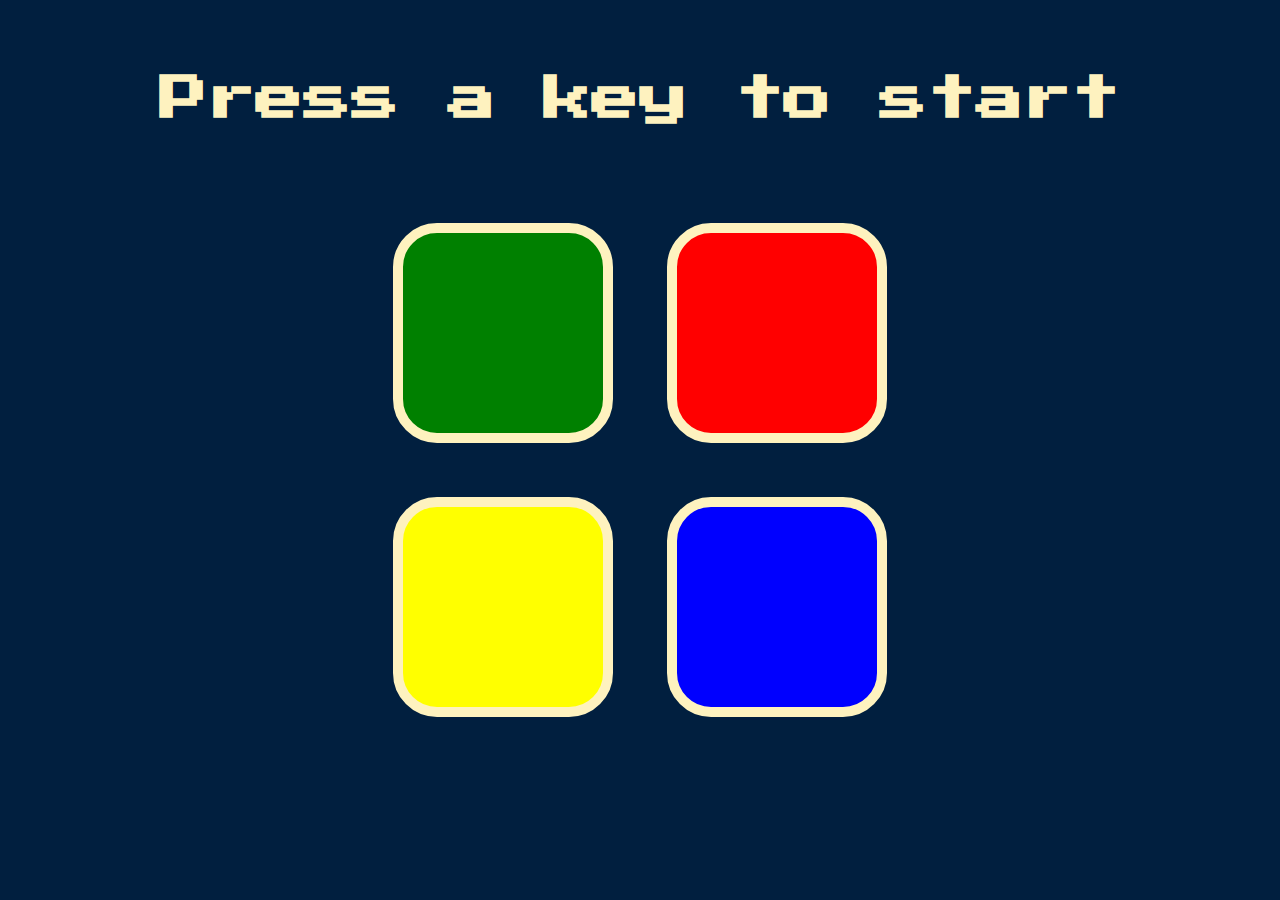
<file: index.html>
<!DOCTYPE html>
<html lang="en">

<head>
    <meta charset="utf-8">
    <title>Simon Game</title>
    <link rel="stylesheet" href="css/styles.css">
    <link href="https://fonts.googleapis.com/css?family=Press+Start+2P" rel="stylesheet">
</head>

<body>

<h1 id="level-title">Press a key to start</h1>
<div id="game-over-overlay"></div>
<div class="container">
    <div class="row">

        <div id="green" class="btn green white-text"></div>
        <div id="red" class="btn red white-text"></div>

    </div>

    <div class="row">

        <div id="yellow" class="btn yellow black-text"></div>
        <div id="blue" class="btn blue white-text"></div>

    </div>

</div>

<script src="https://ajax.googleapis.com/ajax/libs/jquery/3.7.1/jquery.min.js"></script>
<script src="js/game.js" charset="utf-8"></script>

</body>
</html>
</file>
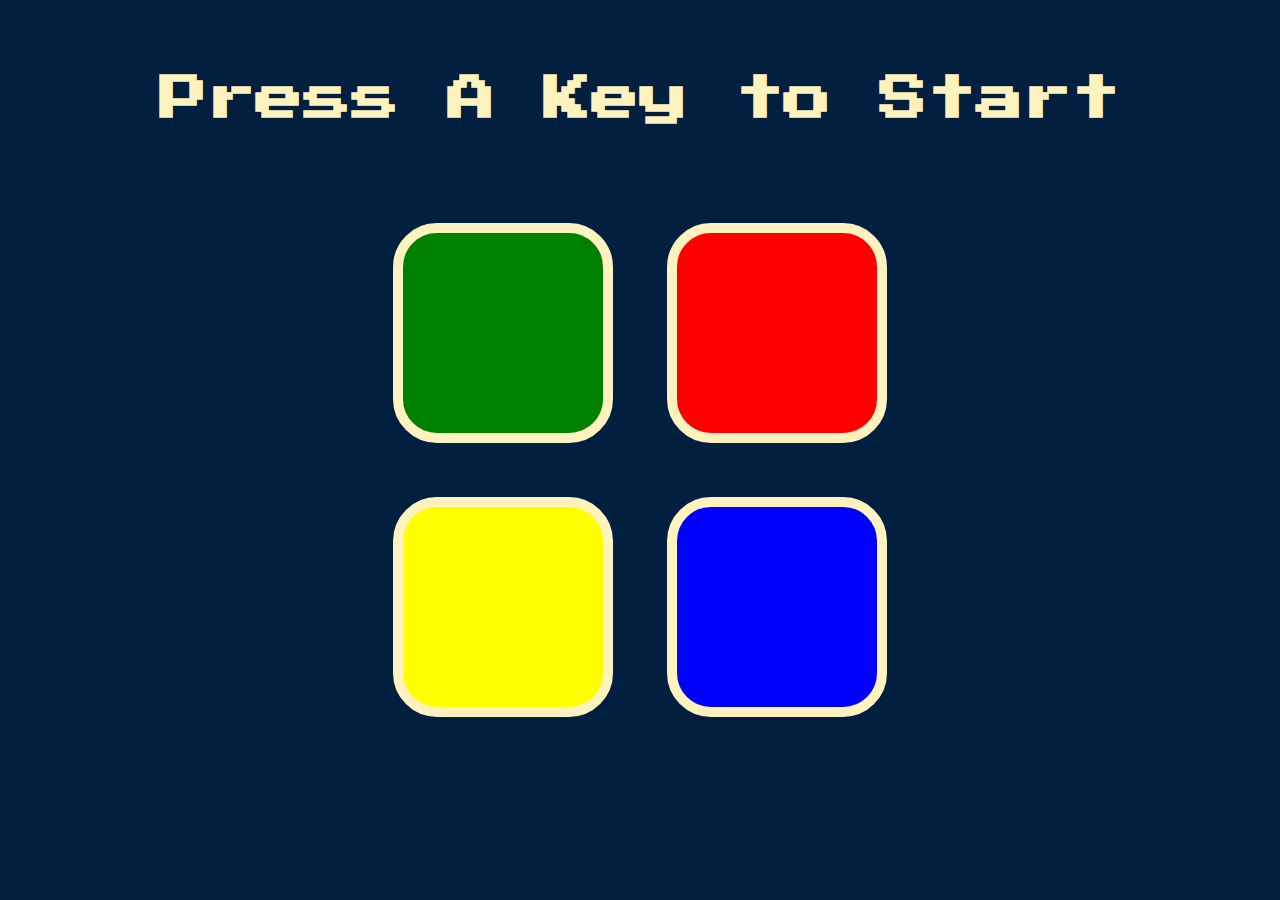
<file: html/index.html>
<!DOCTYPE html>
<html lang="en">

<head>
    <meta charset="utf-8">
    <title>Simon Game</title>
    <link rel="stylesheet" href="../css/styles.css">
    <link href="https://fonts.googleapis.com/css?family=Press+Start+2P" rel="stylesheet">
</head>

<body>

<h1 id="level-title">Press A Key to Start</h1>
<div id="game-over-overlay"></div>
<div class="container">
    <div class="row">

        <div id="green" class="btn green"></div>
        <div id="red" class="btn red"></div>

    </div>

    <div class="row">

        <div id="yellow" class="btn yellow"></div>
        <div id="blue" class="btn blue"></div>

    </div>

</div>

<script src="https://ajax.googleapis.com/ajax/libs/jquery/3.7.1/jquery.min.js"></script>
<script src="../js/game.js" charset="utf-8"></script>

</body>
</html>
</file>
<file: css/styles.css>
body {
  text-align: center;
  background-color: #011F3F;
  user-select: none;
}

#level-title {
  font-family: 'Press Start 2P', cursive;
  font-size: 3rem;
  margin:  5%;
  color: #fef2bf;
  z-index: 2;
  position: relative;
  line-height: 1.5;
}

.container {
  display: block;
  width: 50%;
  margin: auto;
}

.btn {
  margin: 25px;
  display: inline-block;
  height: 200px;
  width: 200px;
  border: 10px solid #fef2bf;
  border-radius: 20%;
  cursor: pointer;
}

.game-over {
  background-color: red;
  backdrop-filter: grayscale(0%);
}

.overlay-active {
  position: fixed;
  top: 0;
  left: 0;
  width: 100vw;
  height: 100vh;
  backdrop-filter: grayscale(70%);
  -webkit-backdrop-filter: grayscale(70%);
  z-index: 1;
}

.red {
  background-color: red;
}

.green {
  background-color: green;
}

.blue {
  background-color: blue;
}

.yellow {
  background-color: yellow;
}

.pressed {
  box-shadow: 0 0 20px white;
  background-color: grey;
}

.level-color {
  color: yellow;
}
</file>
